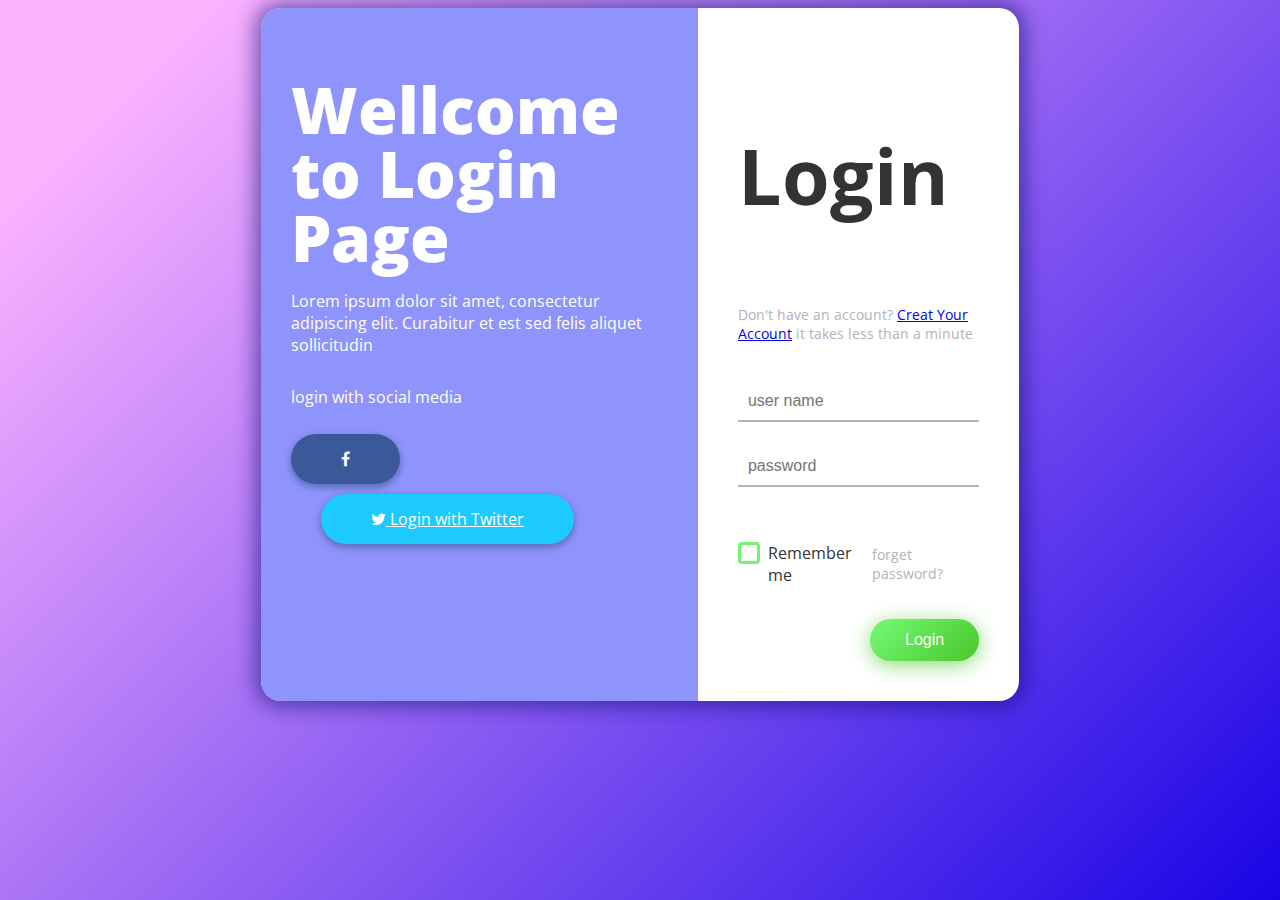
<file: index.html>
<!DOCTYPE html>
<html lang="en" >
<head>
  <meta charset="UTF-8">
  <title>Login Page in HTML with CSS Code Example</title>
  <link href="https://fonts.googleapis.com/css?family=Open+Sans" rel="stylesheet">


<link href="https://maxcdn.bootstrapcdn.com/font-awesome/4.7.0/css/font-awesome.min.css" rel="stylesheet" integrity="sha384-wvfXpqpZZVQGK6TAh5PVlGOfQNHSoD2xbE+QkPxCAFlNEevoEH3Sl0sibVcOQVnN" crossorigin="anonymous"><link rel="stylesheet" href="./style.css">

</head>
<body>
<!-- partial:index.partial.html -->
<div class="box-form">
	<div class="left">
		<div class="overlay">
		<h1>Wellcome to Login Page</h1>
		<p>Lorem ipsum dolor sit amet, consectetur adipiscing elit.
		Curabitur et est sed felis aliquet sollicitudin</p>
		<span>
			<p>login with social media</p>
			<a href="#"><i class="fa fa-facebook" aria-hidden="true"></i></a>
			<a href="#"><i class="fa fa-twitter" aria-hidden="true"></i> Login with Twitter</a>
		</span>
		</div>
	</div>
	
	
		<div class="right">
		<h5>Login</h5>
		<p>Don't have an account? <a href="#">Creat Your Account</a> it takes less than a minute</p>
		<div class="inputs">
			<input type="text" placeholder="user name">
			<br>
			<input type="password" placeholder="password">
		</div>
			
			<br><br>
			
		<div class="remember-me--forget-password">
				<!-- Angular -->
	<label>
		<input type="checkbox" name="item" checked/>
		<span class="text-checkbox">Remember me</span>
	</label>
			<p>forget password?</p>
		</div>
			
			<br>
			<button>Login</button>
	</div>
	
</div>
<!-- partial -->
  
</body>
</html>
</file>
<file: style.css>
body {
  background-image: linear-gradient(135deg, #FAB2FF 10%, #1904E5 100%);
  background-size: cover;
  background-repeat: no-repeat;
  background-attachment: fixed;
  font-family: "Open Sans", sans-serif;
  color: #333333;
}

.box-form {
  margin: 0 auto;
  width: 60%;
  height: 30%;
  background: #FFFFFF;
  border-radius: 20px;
  overflow: hidden;
  display: flex;
  flex: 1 1 100%;
  align-items: stretch;
  justify-content: space-between;
  box-shadow: 0 0 20px 6px #090b6f85;
}
@media (max-width: 980px) {
  .box-form {
    flex-flow: wrap;
    text-align: center;
    align-content: center;
    align-items: center;
  }
}
.box-form div {
  height: auto;
}
.box-form .left {
  color: #FFFFFF;
  background-size: cover;
  background-repeat: no-repeat;
  background-image: url("https://www.bing.com/images/search?view=detailV2&ccid=qraQaTlO&id=3CB0442F57F079A90E711382018D98D0A1689A86&thid=OIP.qraQaTlOssSGYhqN1q-6BQHaEL&mediaurl=https%3A%2F%2Fth.bing.com%2Fth%2Fid%2FR.aab69069394eb2c486621a8dd6afba05%3Frik%3DhppoodCYjQGCEw%26riu%3Dhttp%253a%252f%252fil1.picdn.net%252fshutterstock%252fvideos%252f8718043%252fthumb%252f1.jpg%26ehk%3D7KJZX1CLkvBAHVW%252b2IeusEAyCp7lGSuUcw7ILQmk%252bBI%253d%26risl%3D%26pid%3DImgRaw%26r%3D0&exph=480&expw=852&q=Purple+Technology+Background&simid=607994269233018113&form=IRPRST&ck=1A7984D7BC7D739A4F0BE24060996947&selectedindex=10&ajaxhist=0&ajaxserp=0&vt=0");
  overflow: hidden;
}
.box-form .left .overlay {
  padding: 30px;
  width: 100%;
  height: 100%;
  background: #5961f9ad;
  overflow: hidden;
  box-sizing: border-box;
}
.box-form .left .overlay h1 {
  font-size: 5vmax;
  line-height: 1;
  font-weight: 900;
  margin-top: 40px;
  margin-bottom: 20px;
}
.box-form .left .overlay span p {
  margin-top: 30px;
  font-weight: 400;
}
.box-form .left .overlay span a {
  background: #3b5998;
  color: #FFFFFF;
  margin-top: 10px;
  padding: 14px 50px;
  border-radius: 100px;
  display: inline-block;
  box-shadow: 0 3px 6px 1px #042d4657;
}
.box-form .left .overlay span a:last-child {
  background: #1dcaff;
  margin-left: 30px;
}
.box-form .right {
  padding: 40px;
  overflow: hidden;
}
@media (max-width: 980px) {
  .box-form .right {
    width: 100%;   
  }
}
.box-form .right h5 {
  font-size: 6vmax;
  line-height: 0;
}
.box-form .right p {
  font-size: 14px;
  color: #B0B3B9;
}
.box-form .right .inputs {
  overflow: hidden;
}
.box-form .right input {
  width: 100%;
  padding: 10px;
  margin-top: 25px;
  font-size: 16px;
  border: none;
  outline: none;
  border-bottom: 2px solid #B0B3B9;
}
.box-form .right .remember-me--forget-password {
  display: flex;
  justify-content: space-between;
  align-items: center;
}
.box-form .right .remember-me--forget-password input {
  margin: 0;
  margin-right: 7px;
  width: auto;
}
.box-form .right button {
  float: right;
  color: #fff;
  font-size: 16px;
  padding: 12px 35px;
  border-radius: 50px;
  display: inline-block;
  border: 0;
  outline: 0;
  box-shadow: 0px 4px 20px 0px #49c628a6;
  background-image: linear-gradient(135deg, #70F570 10%, #49C628 100%);
}

label {
  display: block;
  position: relative;
  margin-left: 30px;
}

label::before {
  content: ' \f00c';
  position: absolute;
  font-family: FontAwesome;
  background: transparent;
  border: 3px solid #70F570;
  border-radius: 4px;
  color: transparent;
  left: -30px;
  transition: all 0.2s linear;
}

label:hover::before {
  font-family: FontAwesome;
  content: ' \f00c';
  color: #fff;
  cursor: pointer;
  background: #70F570;
}

label:hover::before .text-checkbox {
  background: #70F570;
}

label span.text-checkbox {
  display: inline-block;
  height: auto;
  position: relative;
  cursor: pointer;
  transition: all 0.2s linear;
}

label input[type="checkbox"] {
  display: none;
}
</file>
